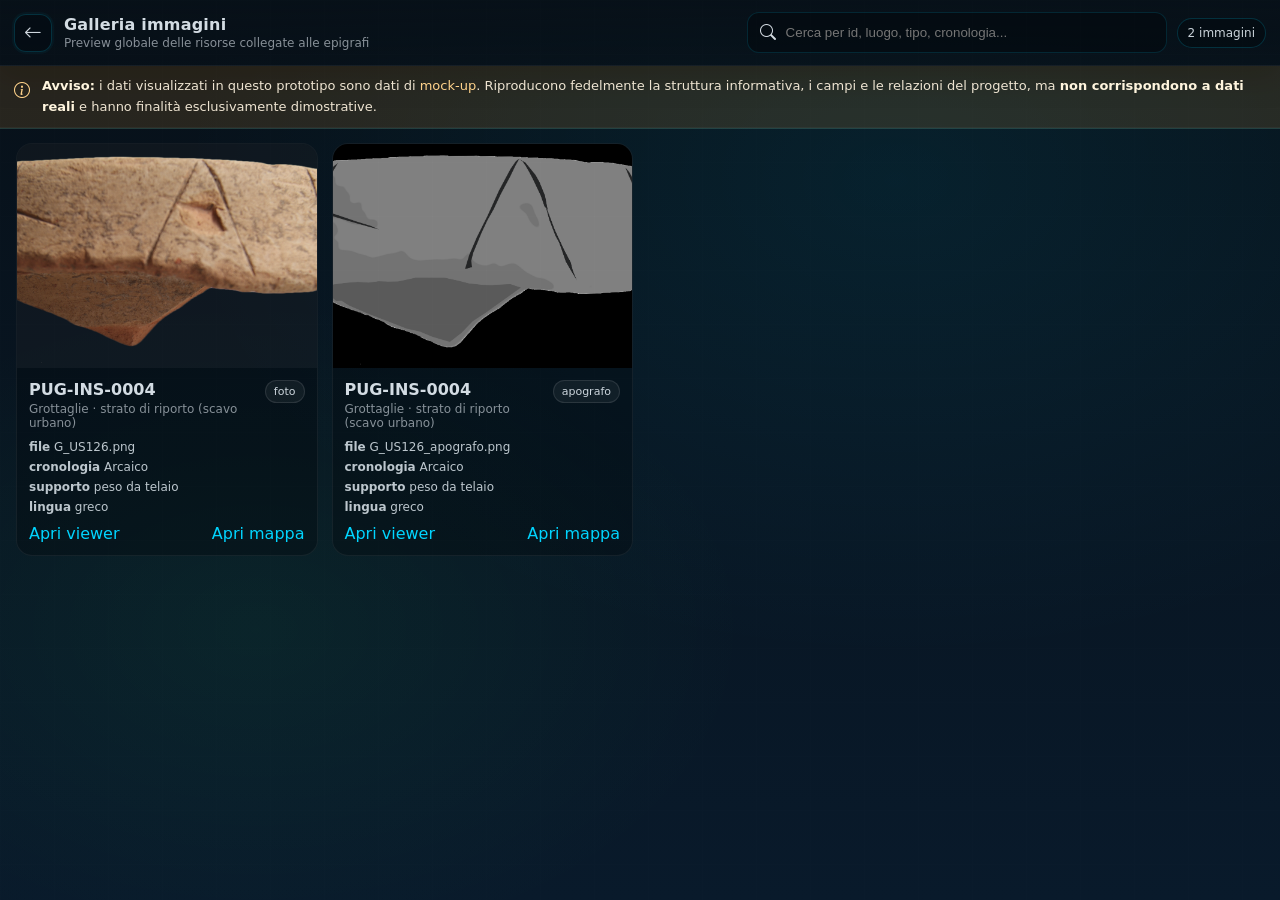
<file: gallery.html>
<!doctype html>
<html lang="it">
<head>
  <meta charset="utf-8" />
  <meta name="viewport" content="width=device-width, initial-scale=1" />
  <title>Galleria immagini · Iscrizioni di Puglia</title>
  <link rel="stylesheet" href="https://cdn.jsdelivr.net/npm/bootstrap-icons@1.11.3/font/bootstrap-icons.min.css" />
  <link rel="stylesheet" href="./css/app.css" />
</head>
<body>
  <div class="app app--subpage">
    <header class="topbar">
      <div class="brand">
        <a class="actionbtn" href="./webgis.html" aria-label="Torna al WebGIS"><i class="bi bi-arrow-left"></i></a>
        <div class="brand__text">
          <div class="brand__title">Galleria immagini</div>
          <div class="brand__subtitle">Preview globale delle risorse collegate alle epigrafi</div>
        </div>
      </div>
      <div class="topbar__actions topbar__actions--subpage">
        <label class="gallery-search">
          <i class="bi bi-search"></i>
          <input id="gallery-search" type="search" placeholder="Cerca per id, luogo, tipo, cronologia..." />
        </label>
      </div>
      <div class="topbar__meta">
        <div class="meta__chip" id="gallery-count">0 immagini</div>
      </div>
    </header>
  <div class="mock-banner" role="note" aria-label="Avviso sui dati di demo">
    <div class="mock-banner__inner">
      <i class="bi bi-info-circle"></i>
      <p><strong>Avviso:</strong> i dati visualizzati in questo prototipo sono dati di <em>mock-up</em>. Riproducono fedelmente la struttura informativa, i campi e le relazioni del progetto, ma <strong>non corrispondono a dati reali</strong> e hanno finalità esclusivamente dimostrative.</p>
    </div>
  </div>

    <main class="gallery-page">
      <section id="gallery-grid" class="gallery-grid"></section>
    </main>
  </div>
  <script type="module" src="./js/gallery.js"></script>
</body>
</html>
</file>
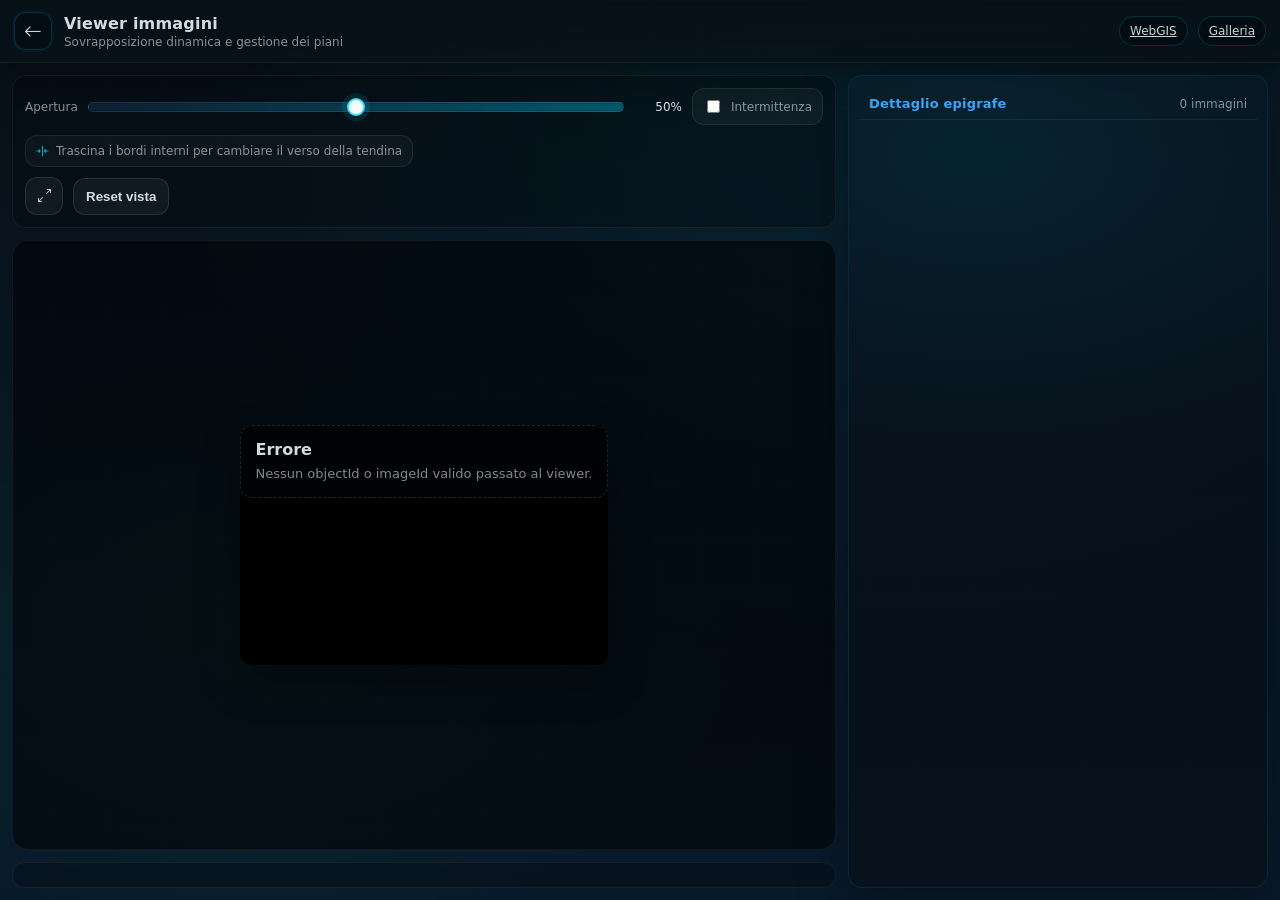
<file: viewer.html>
<!doctype html>
<html lang="it">
<head>
  <meta charset="utf-8" />
  <meta name="viewport" content="width=device-width, initial-scale=1" />
  <title>Viewer immagini · Iscrizioni di Puglia</title>
  <link rel="stylesheet" href="https://cdn.jsdelivr.net/npm/bootstrap-icons@1.11.3/font/bootstrap-icons.min.css" />
  <link rel="stylesheet" href="./css/app.css" />
</head>
<body>
  <div class="app app--subpage">
    <header class="topbar">
      <div class="brand viewer-brand">
        <a class="actionbtn" href="./gallery.html" aria-label="Torna alla galleria"><i class="bi bi-arrow-left"></i></a>
        <div class="brand__text">
          <div class="brand__title" id="viewer-title">Viewer immagini</div>
          <div class="brand__subtitle" id="viewer-subtitle">Sovrapposizione dinamica e gestione dei piani</div>
        </div>
      </div>
      <div class="topbar__meta">
        <a class="meta__chip" href="./webgis.html">WebGIS</a>
        <a class="meta__chip" href="./gallery.html">Galleria</a>
      </div>
    </header>
    <main class="viewer-layout">
      <section class="viewer-stagePanel">
        <div class="viewer-toolbar">
          <div class="viewer-toolbar__group viewer-toolbar__group--wrap">
            <label class="inline-field inline-field--grow viewer-range">
              <span>Apertura</span>
              <div class="viewer-range__wrap">
                <input id="clip-amount" type="range" min="0" max="100" value="50" />
                <span class="viewer-range__value" id="clip-amount-value">50%</span>
              </div>
            </label>
            <label class="inline-check inline-check--viewer">
              <input id="blink-toggle" type="checkbox" />
              <span>Intermittenza</span>
            </label>
            <div class="viewer-toolbar__hint"><i class="bi bi-arrows-collapse-vertical"></i><span>Trascina i bordi interni per cambiare il verso della tendina</span></div>
          </div>
          <div class="viewer-toolbar__group">
            <button class="iconbtn" id="viewer-fit-toggle" type="button" title="Mostra a dimensione reale" aria-pressed="false">
              <i class="bi bi-arrows-angle-expand"></i>
            </button>
            <button class="btn btn--ghost" id="reset-viewer" type="button">Reset vista</button>
          </div>
        </div>
        <div class="viewer-stage" id="viewer-stage">
          <div class="viewer-stage__viewport" id="viewer-viewport">
            <div class="viewer-stage__canvas" id="viewer-canvas"></div>
          </div>
        </div>
        <div class="viewer-layers" id="viewer-layers"></div>
      </section>
      <aside class="panel panel--right viewer-sidepanel">
        <div class="panel__rightHeader">
          <div class="section__title">Dettaglio epigrafe</div>
          <div class="section__hint" id="viewer-image-count">0 immagini</div>
        </div>
        <div id="viewer-detail" class="detail"></div>
        <div id="popover" class="popover" role="dialog" aria-hidden="true"></div>
      </aside>
    </main>
  </div>
  <script type="module" src="./js/viewer.js"></script>
</body>
</html>
</file>
<file: css/app.css>
:root{
  --bg0: #071018;
  --bg1: #091a2b;
  --bg2: #0b2b3a;
  --panel: rgba(8,18,28,0.92);
  --panel2: rgba(6,16,26,0.92);
  --line: rgba(120,200,255,0.18);
  --line2: rgba(255,255,255,0.06);
  --cyan: #00d5ff;
  --cyan2: #44a9ff;
  --text: rgba(240,248,255,0.88);
  --muted: rgba(240,248,255,0.55);
  --muted2: rgba(240,248,255,0.35);
  --shadow: rgba(0,0,0,0.35);
  --acid-yellow: #d8ff1a;
  --electric-green: #29ff7a;
  --danger: #ff4d6d;
}

*{ box-sizing: border-box; }
html,body{ height:100%; }
body{
  margin:0;
  font-family: ui-sans-serif, system-ui, -apple-system, Segoe UI, Roboto, Arial, "Noto Sans", "Liberation Sans", sans-serif;
  color: var(--text);
  background: radial-gradient(1200px 800px at 70% 20%, rgba(0,213,255,0.08), transparent 60%),
              radial-gradient(900px 600px at 20% 70%, rgba(41,255,122,0.06), transparent 55%),
              linear-gradient(180deg, var(--bg0), var(--bg1));
  overflow: hidden;
}

/* subtle grid overlay */
body:before{
  content:"";
  position:fixed;
  inset:0;
  pointer-events:none;
  opacity:0.18;
  background-image:
    linear-gradient(to right, rgba(255,255,255,0.06) 1px, transparent 1px),
    linear-gradient(to bottom, rgba(255,255,255,0.06) 1px, transparent 1px);
  background-size: 54px 54px;
  mix-blend-mode: overlay;
}

.app{ height:100%; display:flex; flex-direction:column; }

.topbar{
  display:flex;
  align-items:center;
  justify-content:space-between;
  padding: 12px 14px;
  border-bottom: 1px solid var(--line2);
  background:
    linear-gradient(180deg, rgba(7,16,24,0.96), rgba(7,16,24,0.72));
  box-shadow: 0 10px 30px var(--shadow);
}

.brand{ display:flex; gap:12px; align-items:center; }
.brand__logo{
  width: 42px; height: 42px;
  border-radius: 14px;
  background: radial-gradient(circle at 30% 30%, rgba(0,213,255,0.55), rgba(0,213,255,0.08) 55%, rgba(0,0,0,0.0));
  border: 1px solid rgba(0,213,255,0.18);
  box-shadow: 0 0 0 2px rgba(0,213,255,0.04), 0 0 22px rgba(0,213,255,0.14);
}
.brand__title{ font-weight: 700; letter-spacing: 0.2px; }
.brand__subtitle{ color: var(--muted); font-size: 12px; margin-top: 2px; }

.topbar__meta{ display:flex; gap:10px; align-items:center; }
.meta__chip{
  padding: 7px 10px;
  border-radius: 999px;
  border: 1px solid rgba(0,213,255,0.18);
  background: rgba(3,10,16,0.55);
  color: rgba(240,248,255,0.84);
  font-size: 12px;
}

/* Header filter actions */
.topbar__actions{
  display:flex;
  gap: 8px;
  align-items:center;
  flex: 1;
  justify-content: center;
  min-width: 0;
  padding: 0 10px;
}

.actionbtn{
  display:inline-flex;
  align-items:center;
  justify-content:center;
  gap: 8px;
  width: 38px;
  height: 38px;
  border-radius: 12px;
  border: 1px solid rgba(0,213,255,0.18);
  background: rgba(3,10,16,0.45);
  color: rgba(240,248,255,0.86);
  box-shadow: 0 0 0 2px rgba(0,213,255,0.04);
  cursor:pointer;
  position: relative;
}
.actionbtn:hover{ background: rgba(3,10,16,0.70); }
.actionbtn i{ font-size: 18px; line-height: 1; }

.actionbtn__badge{
  position:absolute;
  top: -6px;
  right: -6px;
  min-width: 18px;
  height: 18px;
  padding: 0 5px;
  border-radius: 999px;
  background: rgba(0,213,255,0.92);
  color: rgba(3,10,16,0.95);
  font-size: 11px;
  font-weight: 800;
  display:grid;
  place-items:center;
  border: 1px solid rgba(255,255,255,0.18);
}

.actionbtn--reset{
  border-color: rgba(255,255,255,0.12);
  background: rgba(255,255,255,0.05);
}
.actionbtn--reset:hover{ background: rgba(255,255,255,0.08); }

/* Modal (custom) */
.modal{
  position: fixed;
  inset: 0;
  z-index: 10000;
  display: none;
  align-items: center;
  justify-content: center;
  padding: 18px;
}
.modal.is-open{ display:flex; }
.modal__backdrop{
  position:absolute;
  inset:0;
  background: rgba(0,0,0,0.55);
  backdrop-filter: blur(4px);
}
.modal__panel{
  position: relative;
  width: min(720px, 96vw);
  max-height: min(76vh, 720px);
  border-radius: 16px;
  border: 1px solid rgba(0,213,255,0.18);
  background: rgba(4,10,16,0.94);
  box-shadow: 0 18px 70px rgba(0,0,0,0.65);
  overflow: hidden;
  display: flex;
  flex-direction: column;
}
.modal__head{
  display:flex;
  align-items:center;
  justify-content: space-between;
  padding: 12px 12px;
  border-bottom: 1px solid rgba(255,255,255,0.06);
}
.modal__title{
  font-weight: 900;
  letter-spacing: .02em;
}
.iconbtn{
  display:inline-flex;
  align-items:center;
  justify-content:center;
  width: 38px;
  height: 38px;
  border-radius: 12px;
  border: 1px solid rgba(255,255,255,0.10);
  background: rgba(255,255,255,0.05);
  color: rgba(240,248,255,0.86);
  cursor:pointer;
}
.iconbtn:hover{ background: rgba(255,255,255,0.08); }
.iconbtn.is-active{ border-color: rgba(0,213,255,0.30); background: rgba(0,213,255,0.10); color: var(--cyan); }

.modal__sub{
  padding: 10px 12px 8px;
  border-bottom: 1px solid rgba(255,255,255,0.06);
  display:flex;
  gap: 10px;
  align-items: center;
}
.modal__search{
  flex: 1;
  display:flex;
  align-items:center;
  gap: 8px;
  padding: 10px 10px;
  border-radius: 12px;
  border: 1px solid rgba(0,213,255,0.14);
  background: rgba(3,8,14,0.55);
}
.modal__search input{
  flex:1;
  border: none;
  outline: none;
  background: transparent;
  color: rgba(240,248,255,0.88);
  font-size: 13px;
}
.modal__search i{ color: rgba(240,248,255,0.6); }
.modal__meta{
  font-size: 12px;
  color: rgba(240,248,255,0.60);
  white-space: nowrap;
}

.modal__body{
  padding: 10px 12px;
  overflow: auto;
  min-height: 0;
}
.modal__body::-webkit-scrollbar{ width: 10px; }
.modal__body::-webkit-scrollbar-thumb{ background: rgba(0,213,255,0.14); border-radius: 999px; border: 2px solid rgba(0,0,0,0.2); }

.optlist{
  display:flex;
  flex-direction: column;
  gap: 6px;
}
.opt{
  display:flex;
  align-items:center;
  justify-content: space-between;
  gap: 10px;
  padding: 10px 10px;
  border-radius: 12px;
  border: 1px solid rgba(255,255,255,0.06);
  background: rgba(3,8,14,0.35);
}
.opt:hover{ background: rgba(3,8,14,0.48); }
.opt__left{ display:flex; align-items:center; gap: 10px; min-width:0; }
.opt__left label{ cursor:pointer; }
.opt__label{ font-size: 13px; color: rgba(240,248,255,0.88); overflow:hidden; text-overflow: ellipsis; white-space: nowrap; max-width: 48vw; }
.opt__count{ font-size: 12px; color: rgba(240,248,255,0.60); font-family: ui-monospace, SFMono-Regular, Menlo, Monaco, Consolas, "Liberation Mono", monospace; }

.modal__foot{
  display:flex;
  align-items:center;
  justify-content: space-between;
  gap: 10px;
  padding: 10px 12px;
  border-top: 1px solid rgba(255,255,255,0.06);
}
.modal__footRight{ display:flex; gap: 8px; }

.btn{
  padding: 10px 12px;
  border-radius: 12px;
  border: 1px solid rgba(0,213,255,0.18);
  background: rgba(0,213,255,0.10);
  color: rgba(240,248,255,0.88);
  font-weight: 700;
  cursor:pointer;
}
.btn:hover{ background: rgba(0,213,255,0.14); }
.btn--ghost{
  border-color: rgba(255,255,255,0.10);
  background: rgba(255,255,255,0.05);
}
.btn--ghost:hover{ background: rgba(255,255,255,0.08); }
.btn--primary{
  background: rgba(0,213,255,0.92);
  color: rgba(3,10,16,0.95);
  border-color: rgba(255,255,255,0.14);
}
.btn--primary:hover{ background: rgba(0,213,255,0.96); }

.layout{
  flex:1;
  display:grid;
  grid-template-columns: 360px 1fr 420px;
  gap: 12px;
  padding: 12px;
  min-height: 0;
}

.panel{
  background: var(--panel);
  border: 1px solid rgba(0,213,255,0.12);
  border-radius: 14px;
  box-shadow: 0 18px 50px var(--shadow);
  position: relative;
  overflow: hidden;
}

.panel:before{
  content:"";
  position:absolute;
  inset:-2px;
  pointer-events:none;
  background: radial-gradient(900px 520px at 30% 10%, rgba(0,213,255,0.10), transparent 55%);
  opacity:0.85;
}

.panel--left{
  padding: 10px;
  display:flex;
  flex-direction:column;
  gap:10px;
  min-height:0;

  /* Evita overlay tra sezioni quando lo spazio verticale e' poco:
     le sezioni NON si schiacciano, e se serve appare lo scroll. */
  overflow-y: auto;
  overscroll-behavior: contain;
}

/* I figli del pannello sinistro non devono "schiacciarsi" (flex-shrink)
   altrimenti i contenuti interni possono finire in overlay tra le sezioni. */
.panel--left > *{ flex: 0 0 auto; }
.panel--right{ padding: 10px; display:flex; flex-direction:column; min-height:0; }

.center{
  position: relative;
  border-radius: 14px;
  overflow: hidden;
  border: 1px solid rgba(0,213,255,0.12);
  background:
    radial-gradient(1000px 650px at 60% 20%, rgba(0,213,255,0.10), transparent 55%),
    linear-gradient(180deg, rgba(5,14,22,0.72), rgba(5,14,22,0.92));
  box-shadow: 0 18px 50px var(--shadow);
  min-height:0;
}

.map{
  height:100%;
  width:100%;
  background:
    radial-gradient(900px 700px at 60% 30%, rgba(0,213,255,0.10), transparent 55%),
    radial-gradient(800px 700px at 20% 70%, rgba(41,255,122,0.06), transparent 55%),
    linear-gradient(180deg, rgba(7,20,32,1), rgba(8,10,18,1));
}

/* Leaflet tweaks */
.leaflet-container{ background: transparent; }
.leaflet-control-zoom a{ background: rgba(6,16,26,0.7); color: var(--text); border: 1px solid rgba(0,213,255,0.18); }
.leaflet-control-zoom a:hover{ background: rgba(6,16,26,0.95); }

.map-hud{
  position:absolute;
  top: 10px;
  right: 10px;
  min-width: 220px;
  padding: 10px;
  border-radius: 12px;
  border: 1px solid rgba(255,255,255,0.06);
  background: rgba(4,10,16,0.52);
  backdrop-filter: blur(6px);
}

.hud__row{ display:flex; align-items:center; gap: 8px; }
.hud__row--small{ margin-top: 8px; font-size: 12px; color: var(--muted); }
.hud__label{ font-size: 12px; color: rgba(240,248,255,0.72); margin-right: 6px; }
.hud__pill{
  font-size: 11px;
  padding: 4px 8px;
  border-radius: 999px;
  border: 1px solid rgba(255,255,255,0.08);
  background: rgba(10,18,28,0.65);
}
.hud__pill--greco{ border-color: rgba(41,255,122,0.35); color: rgba(41,255,122,0.95); }
.hud__pill--messapico{ border-color: rgba(216,255,26,0.35); color: rgba(216,255,26,0.95); }

/* Sections (left) */
.section{
  position:relative;
  display:grid;
  grid-template-columns: 1fr;
  gap: 10px;
  padding: 10px;
  border-radius: 12px;
  border: 1px solid rgba(255,255,255,0.06);
  background: rgba(4,10,16,0.40);
  min-height: 0;
}

.section__header{
  display:flex;
  align-items:center;
  justify-content:space-between;
  padding: 8px 10px;
  border-radius: 10px;
  background: rgba(255,255,255,0.06);
  border: 1px solid rgba(255,255,255,0.06);
}

.section__title{
  color: rgba(68,169,255,0.95);
  font-weight: 700;
  letter-spacing: 0.2px;
  font-size: 13px;
}

.section__hint{ color: var(--muted); font-size: 12px; }

.section__sub{
  margin-top: -2px;
  padding: 0 2px 8px 2px;
  font-size: 12px;
  color: rgba(240,248,255,0.75);
  border-bottom: 1px solid rgba(255,255,255,0.06);
}

.section__body{
  display:grid;
  grid-template-columns: 1fr 140px;
  gap: 10px;
  align-items: stretch;
  min-height: 0;
}

.section__chartWrap{
  padding: 10px;
  border-radius: 10px;
  background: rgba(3,8,14,0.55);
  border: 1px solid rgba(0,213,255,0.10);
}

.section__chartWrap canvas{ width:100%; height: 150px; }

.section__stats{
  display:flex;
  flex-direction:column;
  gap:8px;
  padding: 10px;
  border-radius: 10px;
  background: rgba(3,8,14,0.35);
  border: 1px solid rgba(255,255,255,0.06);
}

.stat{
  border-left: 2px solid rgba(0,213,255,0.22);
  padding-left: 8px;
}
.stat__k{ font-size: 11px; color: var(--muted); }
.stat__v{ font-size: 13px; font-weight: 700; margin-top: 2px; }
.stat__v small{ font-weight: 600; color: var(--muted); }

/* Right panel */
.panel__rightHeader{
  display:flex;
  align-items: baseline;
  justify-content:space-between;
  padding: 10px 10px 8px;
  border-bottom: 1px solid rgba(255,255,255,0.06);
}

.detail{
  position:relative;
  padding: 10px;
  overflow:auto;
  min-height:0;
}

.detail::-webkit-scrollbar{ width: 10px; }
.detail::-webkit-scrollbar-thumb{ background: rgba(0,213,255,0.14); border-radius: 999px; border: 2px solid rgba(0,0,0,0.2); }

.empty{
  border: 1px dashed rgba(255,255,255,0.14);
  border-radius: 12px;
  padding: 14px;
  background: rgba(3,8,14,0.25);
}
.empty__title{ font-weight:700; margin-bottom:6px; }
.empty__text{ color: var(--muted); font-size: 13px; line-height: 1.4; }

.card{
  border: 1px solid rgba(255,255,255,0.06);
  background: rgba(3,8,14,0.38);
  border-radius: 14px;
  padding: 12px;
  margin-bottom: 12px;
}

.card__top{
  display:flex;
  align-items:flex-start;
  justify-content:space-between;
  gap: 10px;
}

.card__title{ font-weight: 800; letter-spacing:0.2px; }
.card__subtitle{ font-size: 12px; color: var(--muted); margin-top: 2px; }

.badges{ display:flex; flex-wrap:wrap; gap: 6px; justify-content:flex-end; }
.badge{
  font-size: 11px;
  padding: 4px 8px;
  border-radius: 999px;
  border: 1px solid rgba(255,255,255,0.10);
  color: rgba(240,248,255,0.85);
  background: rgba(10,18,28,0.50);
}
.badge--greco{ border-color: rgba(41,255,122,0.35); color: rgba(41,255,122,0.95); }
.badge--messapico{ border-color: rgba(216,255,26,0.35); color: rgba(216,255,26,0.95); }
.badge--phase{ border-color: rgba(68,169,255,0.25); }

.kv{
  display:grid;
  grid-template-columns: 140px 1fr;
  gap: 8px;
  padding: 6px 0;
  border-bottom: 1px solid rgba(255,255,255,0.06);
}
.kv:last-child{ border-bottom:none; }
.k{ font-family: ui-monospace, SFMono-Regular, Menlo, Monaco, Consolas, "Liberation Mono", "Courier New", monospace;
    color: rgba(0,213,255,0.9);
    font-size: 12px;
    letter-spacing: 0.2px;
}
.v{ color: rgba(240,248,255,0.86); font-size: 13px; line-height: 1.35; }

.textBlock{
  padding: 10px;
  margin-top: 10px;
  border-radius: 12px;
  border: 1px solid rgba(255,255,255,0.06);
  background: rgba(2,6,10,0.55);
}

.textBlock__label{
  font-size: 11px;
  color: rgba(68,169,255,0.92);
  letter-spacing:0.25px;
  text-transform: uppercase;
  margin-bottom: 8px;
}

.epiText{
  font-family: ui-monospace, SFMono-Regular, Menlo, Monaco, Consolas, "Liberation Mono", "Courier New", monospace;
  font-size: 13px;
  color: rgba(240,248,255,0.90);
  line-height: 1.6;
  word-break: break-word;
}

/* Markup tokens */
.mark-token{
  display:inline-block;
  padding: 1px 2px;
  margin: 0 1px;
  border-radius: 6px;
  border: 1px solid rgba(255,255,255,0.10);
  cursor: pointer;
  user-select: none;
}

.mark-token .mark-inner{
  filter: blur(5px);
  opacity: 0.45;
  transition: filter .18s ease, opacity .18s ease;
}

.mark-token.revealed .mark-inner{
  filter: blur(0);
  opacity: 1;
}

.mark-token--uncertain{ border-color: rgba(255,77,109,0.35); color: rgba(255,77,109,0.95); background: rgba(255,77,109,0.08); }
.mark-token--note{ border-color: rgba(68,169,255,0.35); color: rgba(68,169,255,0.95); background: rgba(68,169,255,0.07); }
.mark-token--entity{ border-color: rgba(41,255,122,0.35); color: rgba(41,255,122,0.95); background: rgba(41,255,122,0.06); }

/* Popover */
.popover{
  position: absolute;
  top: 0;
  left: 0;
  z-index: 999;
  display:none;
  max-width: 340px;
  border-radius: 12px;
  border: 1px solid rgba(0,213,255,0.18);
  background: rgba(4,10,16,0.92);
  box-shadow: 0 18px 50px rgba(0,0,0,0.55);
  padding: 10px;
}
.popover.is-open{ display:block; }
.popover__title{ font-weight: 800; color: rgba(0,213,255,0.92); margin-bottom: 6px; }
.popover__body{ font-size: 12px; color: rgba(240,248,255,0.90); line-height: 1.4; }
.popover__hint{ margin-top: 8px; font-size: 11px; color: var(--muted); }

/* Marker styling */
.inscription-marker{
  width: 14px;
  height: 14px;
  border-radius: 50%;
  border: 2px solid rgba(255,255,255,0.22);
  box-shadow: 0 0 0 2px rgba(0,0,0,0.22), 0 0 16px rgba(0,0,0,0.30);
}
.inscription-marker--greco{ background: var(--electric-green); box-shadow: 0 0 0 2px rgba(0,0,0,0.22), 0 0 18px rgba(41,255,122,0.22); }
.inscription-marker--messapico{ background: var(--acid-yellow); box-shadow: 0 0 0 2px rgba(0,0,0,0.22), 0 0 18px rgba(216,255,26,0.20); }
.inscription-marker.is-active{ transform: scale(1.25); border-color: rgba(0,213,255,0.65); }

.marker-cluster-custom{
  border-radius: 999px;
  border: 1px solid rgba(255,255,255,0.20);
  background: rgba(4,10,16,0.62);
  box-shadow: 0 0 0 2px rgba(0,0,0,0.22), 0 0 20px rgba(0,213,255,0.10);
  color: rgba(240,248,255,0.92);
  font-weight: 800;
}
.marker-cluster-custom > div{
  width: 34px;
  height: 34px;
  margin-left: 5px;
  margin-top: 5px;
  border-radius: 999px;
  display:flex;
  align-items:center;
  justify-content:center;
}

.marker-cluster-custom.greco > div{ border: 2px solid rgba(41,255,122,0.45); }
.marker-cluster-custom.messapico > div{ border: 2px solid rgba(216,255,26,0.45); }
.marker-cluster-custom.mix > div{ border: 2px solid rgba(0,213,255,0.45); }

/* Responsive */
@media (max-width: 1180px){
  .layout{ grid-template-columns: 340px 1fr 380px; }
}
@media (max-width: 980px){
  body{ overflow:auto; }
  .layout{ grid-template-columns: 1fr; grid-template-rows: auto 60vh auto; }
  .panel--left, .panel--right, .center{ min-height: initial; }
  .panel--right{ min-height: 60vh; }
  .center{ min-height: 70vh; }
}

/* 2 colonne: summary (più stretta) + chart (più larga) */
.section-content{
  display: grid;
  grid-template-columns: 0.72fr 1.28fr; /* prima era troppo sbilanciato */
  gap: 12px;
  align-items: stretch;
}

/* chart area: riempie bene lo spazio */
.chart-wrap{
  position: relative;
  width: 100%;
  height: 160px;           /* regola base, puoi alzare/abbassare */
  overflow: hidden;
}
.section.section--argomenti .chart-wrap{ height: 170px; }
.section.section--fasi .chart-wrap{ height: 160px; }
.section.section--dimensioni .chart-wrap{ height: 170px; }

.chart-wrap canvas{
  width: 100% !important;
  height: 100% !important;
  display: block;
}

/* key/value: etichetta su riga sopra valore (NO "label: value") */
.kv{
  padding: 8px 0;
  border-bottom: 1px solid rgba(120, 200, 255, 0.12);
  display: flex;
  flex-direction: column;
  gap: 3px;
}

.kv .k{
  font-size: 11px;
  letter-spacing: .10em;
  text-transform: uppercase;
  color: rgba(0, 213, 255, 0.85);
}

.kv .v{
  font-size: 13px;
  line-height: 1.25;
  color: rgba(240, 248, 255, 0.85);
}

.ins-marker span{
  display:block;
  width: 12px;
  height: 12px;
  border-radius: 999px;
  box-shadow: 0 0 10px rgba(0,0,0,.35);
  border: 2px solid rgba(6,16,28,0.9);
}

.ins-marker--mess span{ background: #f5ff2b; }   /* giallo acid */
.ins-marker--greco span{ background: #2bff7a; }  /* verde elettrico */

.inscription-dot{
  width: 12px;
  height: 12px;
  border-radius: 999px;
  border: 2px solid rgba(6,16,28,0.9);
  box-shadow: 0 0 10px rgba(0,0,0,.35);
}
.inscription-dot--messapico{ background:#f5ff2b; }
.inscription-dot--greco{ background:#2bff7a; }

.inscription-marker.is-selected .inscription-dot{
  outline: 2px solid rgba(0,213,255,0.85);
  outline-offset: 2px;
}

.marked{ white-space: pre-wrap; }

.mk{
  cursor: pointer;
  border-radius: 8px;
  padding: 0 3px;
  display: inline-flex;
  gap: 2px;
  align-items: baseline;
}

.mk__delim{ opacity: .85; }

.mk.is-hidden .mk__content{
  filter: blur(6px);
  opacity: .35;
}

.mk.is-revealed .mk__content{
  filter: none;
  opacity: 1;
}

.mk--square{ color: rgba(245,255,43,.95); }
.mk--curly { color: rgba(0,213,255,.95); }
.mk--angle { color: rgba(43,255,122,.95); }

#popover{
  position: fixed;
  transform: translate(-50%, 0);
  max-width: 340px;
  background: rgba(6,16,28,.92);
  border: 1px solid rgba(120,200,255,.22);
  border-radius: 14px;
  padding: 10px 12px;
  box-shadow: 0 18px 60px rgba(0,0,0,.45);
  pointer-events: auto;
  z-index: 9999;
  opacity: 0;
  transition: opacity .12s ease;
}
#popover.is-open{ opacity: 1; }

.pop__title{
  font-size: 11px;
  letter-spacing: .11em;
  text-transform: uppercase;
  color: rgba(0,213,255,.9);
  margin-bottom: 6px;
}
.pop__code{
  font-family: ui-monospace, SFMono-Regular, Menlo, Monaco, Consolas, "Liberation Mono", monospace;
  font-size: 13px;
  color: rgba(240,248,255,.88);
}
.pop__hint{
  margin-top: 6px;
  font-size: 11px;
  color: rgba(240,248,255,.55);
}

/* wrapper del divIcon */
.cluster-wrap{
  background: transparent !important;
  border: none !important;
}

/* corpo cluster */
.cluster{
  width: 44px;
  height: 44px;
  border-radius: 999px;
  position: relative;
  display: grid;
  place-items: center;
  box-shadow: 0 10px 30px rgba(0,0,0,.35);
}

/* ring esterno stile HUD */
.cluster__ring{
  position: absolute;
  inset: 2px;
  border-radius: 999px;
  border: 2px solid rgba(0,213,255,.35);
  box-shadow: 0 0 18px rgba(0,213,255,.16);
}

/* numero */
.cluster__count{
  font-family: ui-monospace, SFMono-Regular, Menlo, Monaco, Consolas, "Liberation Mono", monospace;
  font-weight: 700;
  font-size: 14px;
  color: rgba(240,248,255,.9);
  text-shadow: 0 0 12px rgba(0,0,0,.5);
}

/* varianti colore cluster */
.cluster--messapico{
  background: radial-gradient(circle at 30% 25%, rgba(245,255,43,.95), rgba(245,255,43,.25) 55%, rgba(6,16,28,.85) 80%);
}
.cluster--greco{
  background: radial-gradient(circle at 30% 25%, rgba(43,255,122,.95), rgba(43,255,122,.22) 55%, rgba(6,16,28,.85) 80%);
}
.cluster--mix{
  background: radial-gradient(circle at 30% 25%, rgba(0,213,255,.75), rgba(0,213,255,.18) 55%, rgba(6,16,28,.85) 80%);
}

/* opzionale: hover */
.cluster:hover .cluster__ring{
  border-color: rgba(0,213,255,.55);
  box-shadow: 0 0 22px rgba(0,213,255,.22);
}
.inscription-marker{ background: transparent !important; border: none !important; }

/* -------------------------------------------------------------------------
   FIX UI: (1) cluster come "pallino" + callout a L
   ------------------------------------------------------------------------- */

/* wrapper del divIcon cluster */
.cluster-wrap{
  background: transparent !important;
  border: none !important;
}

.clusterDot{
  position: relative;
  width: 100%;
  height: 100%;
  pointer-events: auto;
}

.clusterDot--messapico{ --c: #f5ff2b; }
.clusterDot--greco{ --c: #2bff7a; }
.clusterDot--mix{ --c: #00d5ff; }

.clusterDot__dot{
  position: absolute;
  left: 0;
  top: 0;
  width: var(--s);
  height: var(--s);
  border-radius: 999px;
  background: var(--c);
  border: 2px solid rgba(6,16,28,0.92);
  box-shadow: 0 0 10px rgba(0,0,0,0.35), 0 0 18px rgba(0,0,0,0.25);
}

/* callout "a L" ancorato al centro del pallino */
.clusterDot__call{
  position: absolute;
  left: calc(var(--s) / 2);
  top: calc(var(--s) / 2);
  pointer-events: none;
}

.clusterDot__h{
  position: absolute;
  left: 0;
  top: -1px;
  width: 28px; /* callout piu lungo */
  height: 2px;
  background: var(--c);
  opacity: 0.55;
}

.clusterDot__v{
  position: absolute;
  left: 28px;
  top: -1px;
  width: 2px;
  height: 18px;
  background: var(--c);
  opacity: 0.55;
}

.clusterDot__label{
  position: absolute;
  left: 46px; /* etichetta piu distante dal pallino */
  top: 7px;
  padding: 3px 8px;
  border-radius: 999px;
  border: 1px solid rgba(255,255,255,0.10);
  background: rgba(6,16,28,0.85);
  color: rgba(240,248,255,0.92);
  font-family: ui-monospace, SFMono-Regular, Menlo, Monaco, Consolas, "Liberation Mono", monospace;
  font-weight: 700;
  font-size: 12px;
  line-height: 1;
  box-shadow: 0 10px 30px rgba(0,0,0,0.35);
}

/* hover: un filo piu evidente */
.cluster-wrap:hover .clusterDot__h,
.cluster-wrap:hover .clusterDot__v{ opacity: 0.75; }
.cluster-wrap:hover .clusterDot__label{ border-color: rgba(0,213,255,0.22); }

/* -------------------------------------------------------------------------
   FIX UI: (2) pannello sinistro: sezioni coerenti + full-width chart per 2&3
   ------------------------------------------------------------------------- */

/* i <section class="panel__section"> non avevano lo stile di .section */
.panel--left .panel__section{
  position: relative;
  display: grid;
  grid-template-columns: 1fr;
  gap: 10px;
  padding: 10px;
  border-radius: 12px;
  border: 1px solid rgba(255,255,255,0.06);
  background: rgba(4,10,16,0.40);
  min-height: 0;
}

/* summary box (a sinistra) */
.panel--left .section__desc{
  display:flex;
  flex-direction:column;
  gap: 0;
  padding: 10px;
  border-radius: 10px;
  background: rgba(3,8,14,0.35);
  border: 1px solid rgba(255,255,255,0.06);
}

/* chart box */
.panel--left .section__chart{
  position: relative;
  padding: 10px;
  border-radius: 10px;
  background: rgba(3,8,14,0.55);
  border: 1px solid rgba(0,213,255,0.10);
  height: 170px;
  overflow: hidden; /* evita che canvas/etichette possano "sbordare" */
}

.panel--left .section__chart canvas{
  width: 100% !important;
  height: 100% !important;
  display: block;
}

/* sezioni 2 e 3: solo grafico, senza descrizione */
.panel--left .panel__section:nth-of-type(2) .section__desc,
.panel--left .panel__section:nth-of-type(3) .section__desc{
  display: none;
}

.panel--left .panel__section:nth-of-type(2) .section__body,
.panel--left .panel__section:nth-of-type(3) .section__body{
  grid-template-columns: 1fr;
}

.panel--left .panel__section:nth-of-type(2) .section__chart,
.panel--left .panel__section:nth-of-type(3) .section__chart{
  height: 190px;
}

/* TESTO TRASCRITTO */
.marked{
  font-family: ui-monospace, SFMono-Regular, Menlo, Monaco, Consolas, "Liberation Mono", monospace;
  font-size: 13px;
  line-height: 1.65;
  color: rgba(240,248,255,.85);
  white-space: pre-wrap;
}

/* parola */
.w{
  display: inline;
  padding: 0 1px;
  border-radius: 6px;
}

/* segmenti */
.seg{ display:inline; }
.seg--plain{ color: rgba(43,255,122,.92); }       /* verde per testo "normale" */
.seg--entity{ color: rgba(0,213,255,.95); font-weight: 650; }   /* blu NE */
.seg--uncertain{ color: rgba(245,255,43,.96); font-weight: 650; } /* giallo integrazioni */

/* nota agganciata: sottolineatura "annotation" */
.w--note{
  cursor: pointer;
  text-decoration: underline;
  text-decoration-style: dotted;
  text-decoration-thickness: 2px;
  text-underline-offset: 3px;
  text-decoration-color: rgba(0,213,255,.55);
}
.w--note:hover{
  background: rgba(0,213,255,.08);
}

/* POPOVER */
#popover{
  position: fixed;
  transform: translate(-50%, 0);
  max-width: 360px;
  background: rgba(6,16,28,.94);
  border: 1px solid rgba(120,200,255,.22);
  border-radius: 14px;
  padding: 10px 12px;
  box-shadow: 0 18px 60px rgba(0,0,0,.45);
  z-index: 9999;
  opacity: 0;
  transition: opacity .12s ease;
}
#popover.is-open{ opacity: 1; }

.pop__title{
  font-size: 11px;
  letter-spacing: .11em;
  text-transform: uppercase;
  color: rgba(0,213,255,.9);
  margin-bottom: 6px;
}
.pop__code{
  font-family: ui-monospace, SFMono-Regular, Menlo, Monaco, Consolas, "Liberation Mono", monospace;
  font-size: 13px;
  color: rgba(240,248,255,.88);
}
.pop__hint{
  margin-top: 6px;
  font-size: 11px;
  color: rgba(240,248,255,.55);
}

.block__title{
  color: rgba(0,213,255,.9);
  font-weight: 750;
  letter-spacing: .08em;
  text-transform: uppercase;
}

.texts{
  display: flex;
  flex-direction: column;
  gap: 10px;
}
.texts__divider{
  height: 1px;
  background: rgba(120,200,255,.14);
  margin: 2px 0;
}
.texts__k{
  font-size: 11px;
  letter-spacing: .11em;
  text-transform: uppercase;
  color: rgba(240,248,255,.60);
}
.texts__v{ margin-top: 4px; }

/* argomenti come "etichette" */
.tags{
  display: flex;
  flex-wrap: wrap;
  gap: 6px;
}
.tag{
  display: inline-flex;
  align-items: center;
  padding: 3px 9px;
  border-radius: 999px;
  border: 1px solid rgba(0,213,255,.25);
  background: rgba(0,213,255,.08);
  color: rgba(240,248,255,.88);
  font-size: 12px;
}

.tok{
  display: inline-flex;
  align-items: baseline;
  gap: 6px;
  padding: 0 1px;
  border-radius: 6px;
}

.tok--note{
  cursor: pointer;
  background: rgba(0,213,255,.06);
}

.note-tag{
  display: inline-flex;
  align-items: center;
  padding: 2px 8px;
  border-radius: 999px;
  border: 1px solid rgba(0,213,255,.28);
  background: rgba(0,213,255,.10);
  color: rgba(240,248,255,.88);
  font-size: 11px;
  letter-spacing: .06em;
  text-transform: uppercase;
}

.tok--note:hover{
  background: rgba(0,213,255,.10);
}

/* --- Cards / image integrations --- */
.cards{ display:flex; flex-direction:column; gap: 12px; }
.card__head{ display:flex; flex-direction:column; gap: 6px; }
.card__sub{ font-size:12px; color: var(--muted); }
.card__id{ font-weight: 800; margin-left: 8px; }
.card__grid{ display:grid; grid-template-columns: 1fr; gap: 0; margin-top: 8px; }
.card__block{ margin-top: 12px; padding-top: 12px; border-top: 1px solid rgba(255,255,255,0.06); }
.block__title{ font-size: 12px; text-transform: uppercase; letter-spacing: .08em; color: rgba(68,169,255,0.95); margin-bottom: 8px; }
.block__title--split{ display:flex; align-items:center; justify-content:space-between; gap:10px; }
.block__meta{ color: var(--muted); text-transform:none; letter-spacing:0; font-size:12px; }
.card__foot{ display:flex; flex-wrap:wrap; gap: 8px 14px; margin-top: 12px; padding-top: 12px; border-top: 1px solid rgba(255,255,255,0.06); }
.foot__kv{ display:inline-flex; gap: 6px; font-size: 12px; }
.foot__k{ color: var(--muted); }
.foot__v{ color: var(--text); }
.chips,.tags{ display:flex; flex-wrap:wrap; gap: 6px; }
.chip,.tag,.mini-chip{
  display:inline-flex; align-items:center; gap: 4px;
  padding: 4px 8px; border-radius:999px; font-size:11px;
  border:1px solid rgba(255,255,255,0.10); background: rgba(255,255,255,0.05); color: rgba(240,248,255,0.84);
}
.mini-chip--accent{ border-color: rgba(0,213,255,0.28); color: var(--cyan); }
.texts{ display:flex; flex-direction:column; gap: 8px; }
.texts__section{ display:flex; flex-direction:column; gap: 6px; }
.texts__k{ font-size: 12px; color: var(--muted); }
.texts__v{ font-size: 13px; line-height: 1.45; }
.texts__divider{ height:1px; background: rgba(255,255,255,0.06); }
.mono{ font-family: ui-monospace, SFMono-Regular, Menlo, Monaco, Consolas, 'Liberation Mono', monospace; }
.biblio{ margin:0; padding-left: 18px; color: rgba(240,248,255,0.84); }
.muted{ color: var(--muted); }
.text-link{ color: var(--cyan); text-decoration:none; }
.text-link:hover{ text-decoration:underline; }
.selection-summary{
  margin-bottom: 12px; padding: 12px; border-radius: 14px;
  border: 1px solid rgba(0,213,255,0.16); background: rgba(0,213,255,0.08);
}
.selection-summary__title{ font-weight: 800; margin-bottom: 4px; }
.selection-summary__text{ font-size: 13px; color: rgba(240,248,255,0.78); }
.image-strip{ display:grid; grid-template-columns: repeat(2, minmax(0, 1fr)); gap: 8px; }
.image-strip__foot{ margin-top: 8px; display:flex; align-items:center; justify-content:space-between; flex-wrap:wrap; gap: 8px; }
.image-thumb{ display:flex; flex-direction:column; gap: 6px; color: inherit; text-decoration:none; min-width:0; }
.image-thumb__frame{
  display:block; aspect-ratio: 4 / 3; border-radius: 12px; overflow:hidden;
  border:1px solid rgba(255,255,255,0.08); background: rgba(255,255,255,0.04);
}
.image-thumb__frame img{ width:100%; height:100%; object-fit:cover; display:block; }
.image-thumb__meta{ display:flex; flex-direction:column; gap: 3px; min-width:0; }
.image-thumb__type{ font-size: 11px; color: var(--cyan); text-transform: uppercase; letter-spacing: .08em; }
.image-thumb__name{ font-size: 12px; color: rgba(240,248,255,0.78); white-space:nowrap; overflow:hidden; text-overflow:ellipsis; }
.image-thumb.is-missing .image-thumb__frame,
.gallery-card__image.is-missing{ background: repeating-linear-gradient(135deg, rgba(255,255,255,0.03), rgba(255,255,255,0.03) 10px, rgba(255,255,255,0.07) 10px, rgba(255,255,255,0.07) 20px); }

/* --- Gallery page --- */
.app--subpage{ overflow:auto; }
.topbar__actions--subpage{ justify-content:flex-end; }
.gallery-page{ padding: 16px; }
.gallery-search{
  display:flex; align-items:center; gap: 8px; width: min(420px, 100%);
  padding: 10px 12px; border-radius: 12px; border:1px solid rgba(0,213,255,0.14); background: rgba(3,8,14,0.55);
}
.gallery-search input{ flex:1; border:none; outline:none; background:transparent; color: var(--text); }
.gallery-grid{ display:grid; grid-template-columns: repeat(auto-fill, minmax(260px, 1fr)); gap: 14px; }
.gallery-card{ display:flex; flex-direction:column; border-radius: 16px; overflow:hidden; border:1px solid rgba(255,255,255,0.06); background: rgba(3,8,14,0.38); }
.gallery-card__image{ display:block; aspect-ratio: 4/3; background: rgba(255,255,255,0.04); }
.gallery-card__image img{ width:100%; height:100%; object-fit:cover; display:block; }
.gallery-card__body{ padding: 12px; display:flex; flex-direction:column; gap: 10px; }
.gallery-card__top{ display:flex; align-items:flex-start; justify-content:space-between; gap: 8px; }
.gallery-card__title{ font-weight: 800; }
.gallery-card__subtitle{ font-size: 12px; color: var(--muted); margin-top: 3px; }
.gallery-card__meta{ display:grid; grid-template-columns: 1fr; gap: 6px; font-size: 12px; color: rgba(240,248,255,0.78); }
.gallery-card__foot{ display:flex; align-items:center; justify-content:space-between; gap: 10px; flex-wrap:wrap; }

/* --- Viewer --- */
.viewer-layout{ flex:1; display:grid; grid-template-columns: minmax(0, 1fr) 420px; gap: 12px; padding: 12px; min-height: 0; }
.viewer-stagePanel{ min-height: 0; display:flex; flex-direction:column; gap: 12px; }
.viewer-toolbar{
  display:flex; align-items:center; justify-content:space-between; gap: 10px; flex-wrap:wrap;
  padding: 12px; border-radius: 14px; border:1px solid rgba(255,255,255,0.06); background: rgba(3,8,14,0.38);
}
.viewer-toolbar__group{ display:flex; align-items:center; gap: 10px; flex-wrap:wrap; }
.viewer-toolbar__group--wrap{ flex: 1 1 auto; }
.viewer-toolbar__hint{ display:inline-flex; align-items:center; gap:8px; padding: 8px 10px; border-radius: 12px; border:1px solid rgba(255,255,255,0.08); background: rgba(255,255,255,0.03); color: var(--muted); font-size: 12px; }
.viewer-toolbar__hint i{ color: var(--cyan); }
.inline-field{ display:flex; align-items:center; gap: 8px; font-size: 12px; color: var(--muted); }
.inline-field--grow{ min-width: 240px; flex: 1 1 280px; }
.inline-field--stack{ align-items:flex-start; flex-direction:column; gap: 6px; }
.inline-field--compact{ flex-direction:column; align-items:flex-start; gap: 6px; }
.inline-check{ display:inline-flex; align-items:center; gap: 8px; font-size: 12px; color: var(--muted); }
.inline-check--viewer{ padding: 8px 10px; border-radius: 12px; border: 1px solid rgba(255,255,255,0.08); background: rgba(255,255,255,0.04); }
.inline-check input{ accent-color: var(--cyan); }
.segmented{
  display:inline-flex; align-items:center; gap: 4px; padding: 4px;
  border-radius: 14px; border:1px solid rgba(255,255,255,0.08); background: rgba(255,255,255,0.04);
}
.segmented__btn{
  display:inline-flex; align-items:center; gap: 6px; padding: 8px 10px; border:none; cursor:pointer;
  border-radius: 10px; background: transparent; color: rgba(240,248,255,0.68); font-size: 12px; transition: .16s ease;
}
.segmented__btn:hover{ background: rgba(255,255,255,0.05); color: var(--text); }
.segmented__btn.is-active{ background: linear-gradient(180deg, rgba(68,169,255,0.22), rgba(0,213,255,0.12)); color: rgba(240,248,255,0.96); box-shadow: inset 0 0 0 1px rgba(0,213,255,0.25); }
.segmented__btn i{ font-size: 13px; }
.viewer-range__wrap{ display:flex; align-items:center; gap: 10px; min-width: 260px; width: 100%; }
.viewer-range__value{ min-width: 46px; text-align:right; font-size: 12px; color: var(--text); }
.inline-field input[type="range"]{
  -webkit-appearance: none; appearance:none; width:100%; height: 10px; border-radius: 999px; background: linear-gradient(90deg, rgba(68,169,255,0.12), rgba(0,213,255,0.35));
  border:1px solid rgba(255,255,255,0.08); box-shadow: inset 0 0 0 1px rgba(0,0,0,0.12);
}
.inline-field input[type="range"]::-webkit-slider-thumb{
  -webkit-appearance: none; appearance:none; width:18px; height:18px; border-radius:50%; background: #f5fbff; border:2px solid rgba(0,213,255,0.75); box-shadow: 0 0 0 5px rgba(0,213,255,0.10);
}
.inline-field input[type="range"]::-moz-range-thumb{
  width:18px; height:18px; border-radius:50%; background: #f5fbff; border:2px solid rgba(0,213,255,0.75); box-shadow: 0 0 0 5px rgba(0,213,255,0.10);
}
.viewer-stage{
  flex:1; min-height: 420px; display:grid; place-items:center; padding: 14px;
  border-radius: 16px; border:1px solid rgba(255,255,255,0.06); background: rgba(2,6,10,0.64);
}
.viewer-stage__viewport{ width:100%; height:100%; display:grid; place-items:center; overflow:auto; padding: 12px; }
.viewer-stage__canvas{ position:relative; min-height: 240px; background: #000; border-radius: 12px; overflow: hidden; box-shadow: 0 18px 40px rgba(0,0,0,0.28); }
.viewer-layer{ position:absolute; top:0; left:0; transform-origin: 0 0; object-fit:contain; user-select:none; pointer-events:none; }
.viewer-layer--front{ filter: drop-shadow(0 12px 20px rgba(0,0,0,0.35)); }
.viewer-layer--blink{ animation: viewerBlink 1.4s steps(2, end) infinite; }
.viewer-layer--missing{ opacity: .2; }
.viewer-curtain{ position:absolute; z-index: 220; pointer-events:auto; }
.viewer-curtain.is-vertical{ top:0; bottom:0; width: 18px; margin-left: -9px; cursor: ew-resize; }
.viewer-curtain.is-horizontal{ left:0; right:0; height: 18px; margin-top: -9px; cursor: ns-resize; }
.viewer-curtain::before{
  content:''; position:absolute; inset:0; border-radius: 999px; background: transparent;
}
.viewer-curtain::after{
  content:''; position:absolute; background: rgba(255,255,255,0.92); box-shadow: 0 0 0 1px rgba(0,213,255,0.22), 0 0 18px rgba(0,213,255,0.25);
}
.viewer-curtain.is-vertical::after{ left: 8px; top: 0; bottom: 0; width: 2px; }
.viewer-curtain.is-horizontal::after{ top: 8px; left: 0; right: 0; height: 2px; }
.viewer-curtain__knob{
  position:absolute; width: 22px; height: 22px; border-radius: 50%; border:1px solid rgba(255,255,255,0.25);
  background: radial-gradient(circle at 35% 35%, rgba(255,255,255,0.95), rgba(0,213,255,0.78)); box-shadow: 0 8px 20px rgba(0,0,0,0.35);
}
.viewer-curtain.is-vertical .viewer-curtain__knob{ left: -2px; top: calc(50% - 11px); }
.viewer-curtain.is-horizontal .viewer-curtain__knob{ top: -2px; left: calc(50% - 11px); }
.viewer-edge-handle{ position:absolute; z-index: 210; background: transparent; }
.viewer-edge-handle[data-edge="left"],
.viewer-edge-handle[data-edge="right"]{ top:0; bottom:0; width: 18px; cursor: ew-resize; }
.viewer-edge-handle[data-edge="left"]{ left:0; }
.viewer-edge-handle[data-edge="right"]{ right:0; }
.viewer-edge-handle[data-edge="top"],
.viewer-edge-handle[data-edge="bottom"]{ left:0; right:0; height: 18px; cursor: ns-resize; }
.viewer-edge-handle[data-edge="top"]{ top:0; }
.viewer-edge-handle[data-edge="bottom"]{ bottom:0; }
@keyframes viewerBlink{ 50% { opacity: .22; } }
.viewer-layers{ padding: 12px; border-radius: 16px; border:1px solid rgba(255,255,255,0.06); background: rgba(3,8,14,0.38); }
.viewer-layers__list{ display:flex; flex-direction:column; gap: 10px; }
.layer-row{ display:grid; grid-template-columns: 72px minmax(0,1fr) auto auto; gap: 10px; align-items:center; padding: 10px; border-radius: 12px; background: rgba(255,255,255,0.04); }
.layer-row__thumb{ width:72px; aspect-ratio: 1; border-radius: 10px; overflow:hidden; background: rgba(255,255,255,0.05); }
.layer-row__thumb img{ width:100%; height:100%; object-fit:cover; display:block; }
.layer-row__title{ font-size: 13px; font-weight:700; color: rgba(240,248,255,0.88); word-break: break-word; }
.layer-row__meta{ margin-top: 4px; display:flex; gap: 6px; flex-wrap:wrap; }
.order-pills{ display:flex; gap: 6px; flex-wrap:wrap; }
.order-pill{
  min-width: 34px; height: 34px; padding: 0 10px; border:none; cursor:pointer; border-radius: 999px;
  background: rgba(255,255,255,0.05); color: rgba(240,248,255,0.76); box-shadow: inset 0 0 0 1px rgba(255,255,255,0.08); transition: .16s ease;
}
.order-pill:hover{ background: rgba(255,255,255,0.08); color: var(--text); }
.order-pill.is-active{ background: linear-gradient(180deg, rgba(68,169,255,0.22), rgba(0,213,255,0.12)); color: rgba(240,248,255,0.96); box-shadow: inset 0 0 0 1px rgba(0,213,255,0.25); }
.viewer-sidepanel{ min-height: 0; }
@media (max-width: 1100px){
  .viewer-layout{ grid-template-columns: 1fr; }
  .panel--right.viewer-sidepanel{ min-height: 40vh; }
}
@media (max-width: 760px){
  .gallery-grid{ grid-template-columns: 1fr; }
  .image-strip{ grid-template-columns: 1fr 1fr; }
  .segmented{ flex-wrap: wrap; }
  .segmented__btn span{ display:none; }
  .viewer-range__wrap{ min-width: 0; }
  .layer-row{ grid-template-columns: 72px 1fr; }
  .layer-row .iconbtn{ justify-self: end; }
}

body.is-dragging-curtain, body.is-dragging-curtain *{ user-select:none; }


.mock-banner{
  border-bottom:1px solid rgba(0,213,255,0.12);
  background:rgba(182,127,54,0.18);
  box-shadow:inset 0 -1px 0 rgba(255,255,255,0.04);
}
.mock-banner__inner{
  width:100%;
  padding:10px 14px;
  display:flex;
  align-items:flex-start;
  gap:12px;
  color:rgba(255,244,225,0.92);
  font-size:13px;
  line-height:1.6;
}
.mock-banner__inner i{
  font-size:16px;
  margin-top:2px;
  color:#ffd38b;
  flex:0 0 auto;
}
.mock-banner__inner p{margin:0}
.mock-banner strong{color:#fff5de}
.mock-banner em{font-style:normal; color:#ffd38b}

.gallery-page{
  padding-top: 14px;
}
</file>
